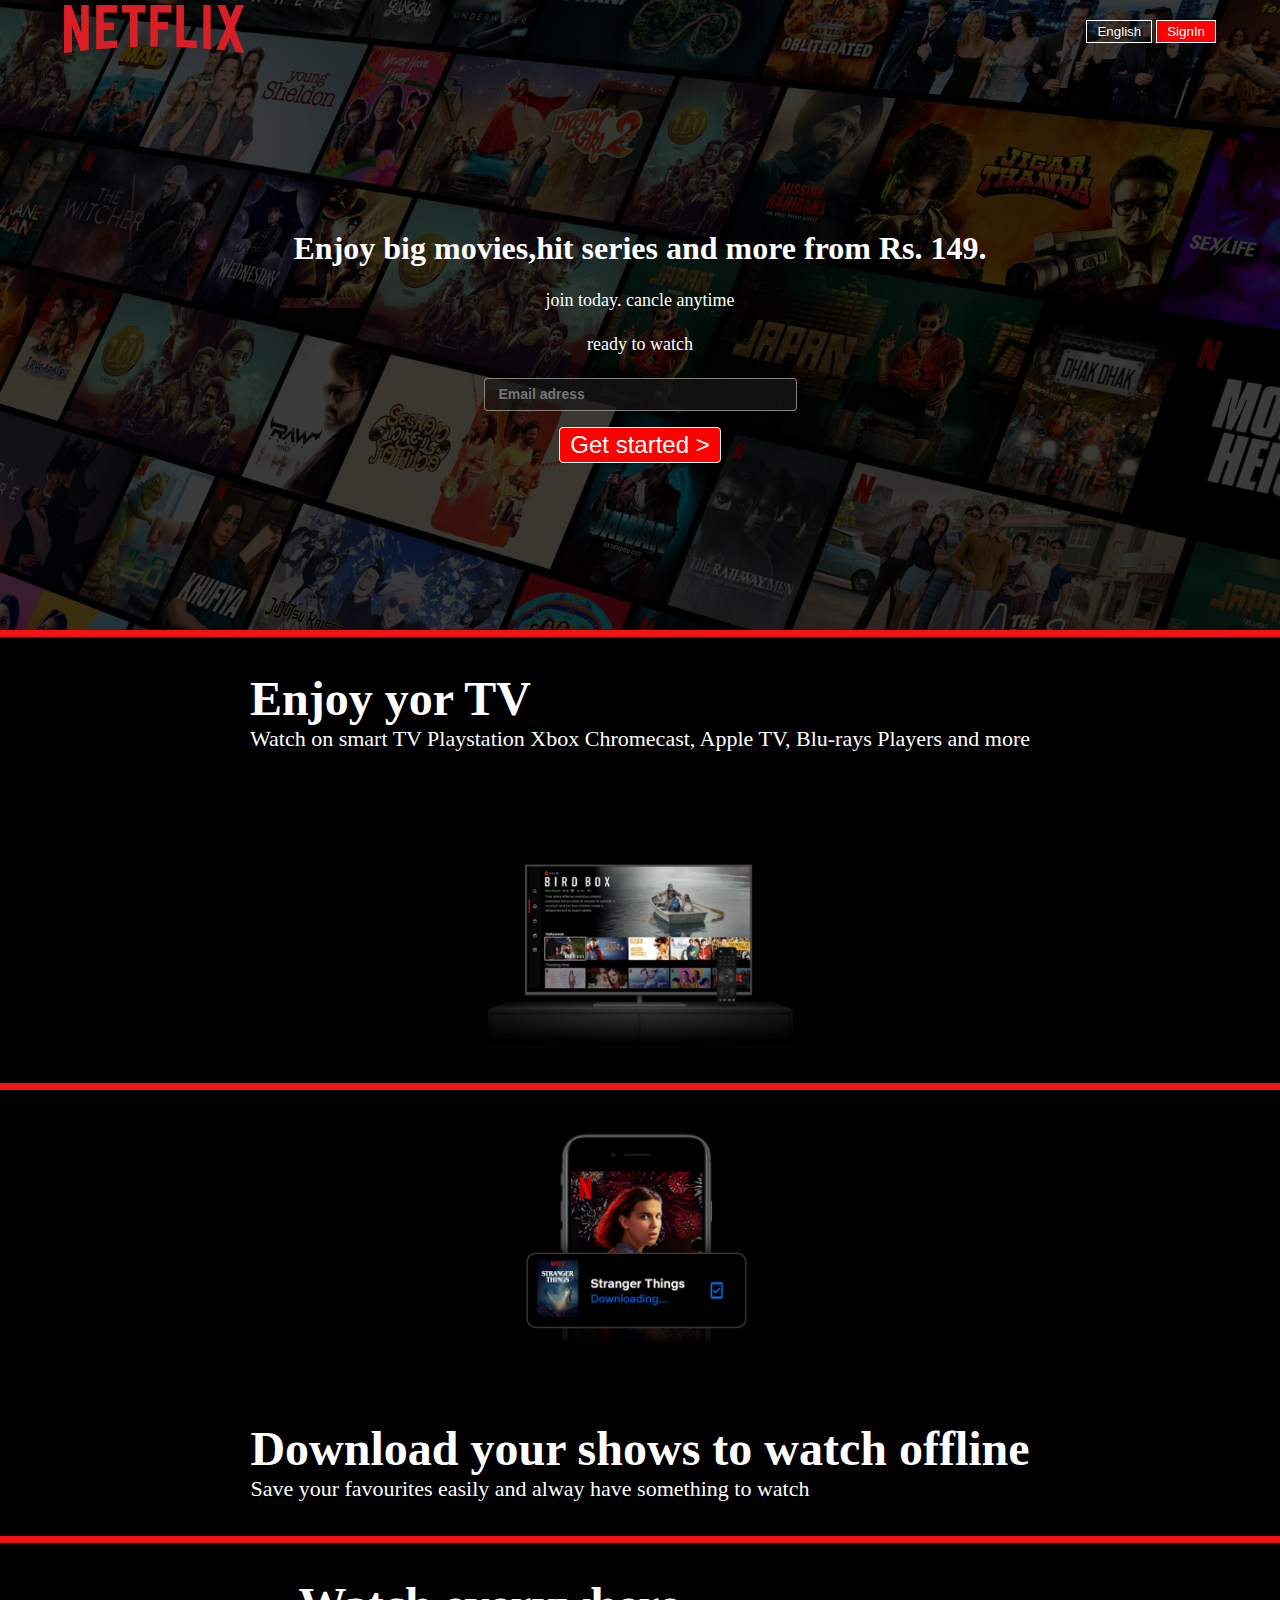
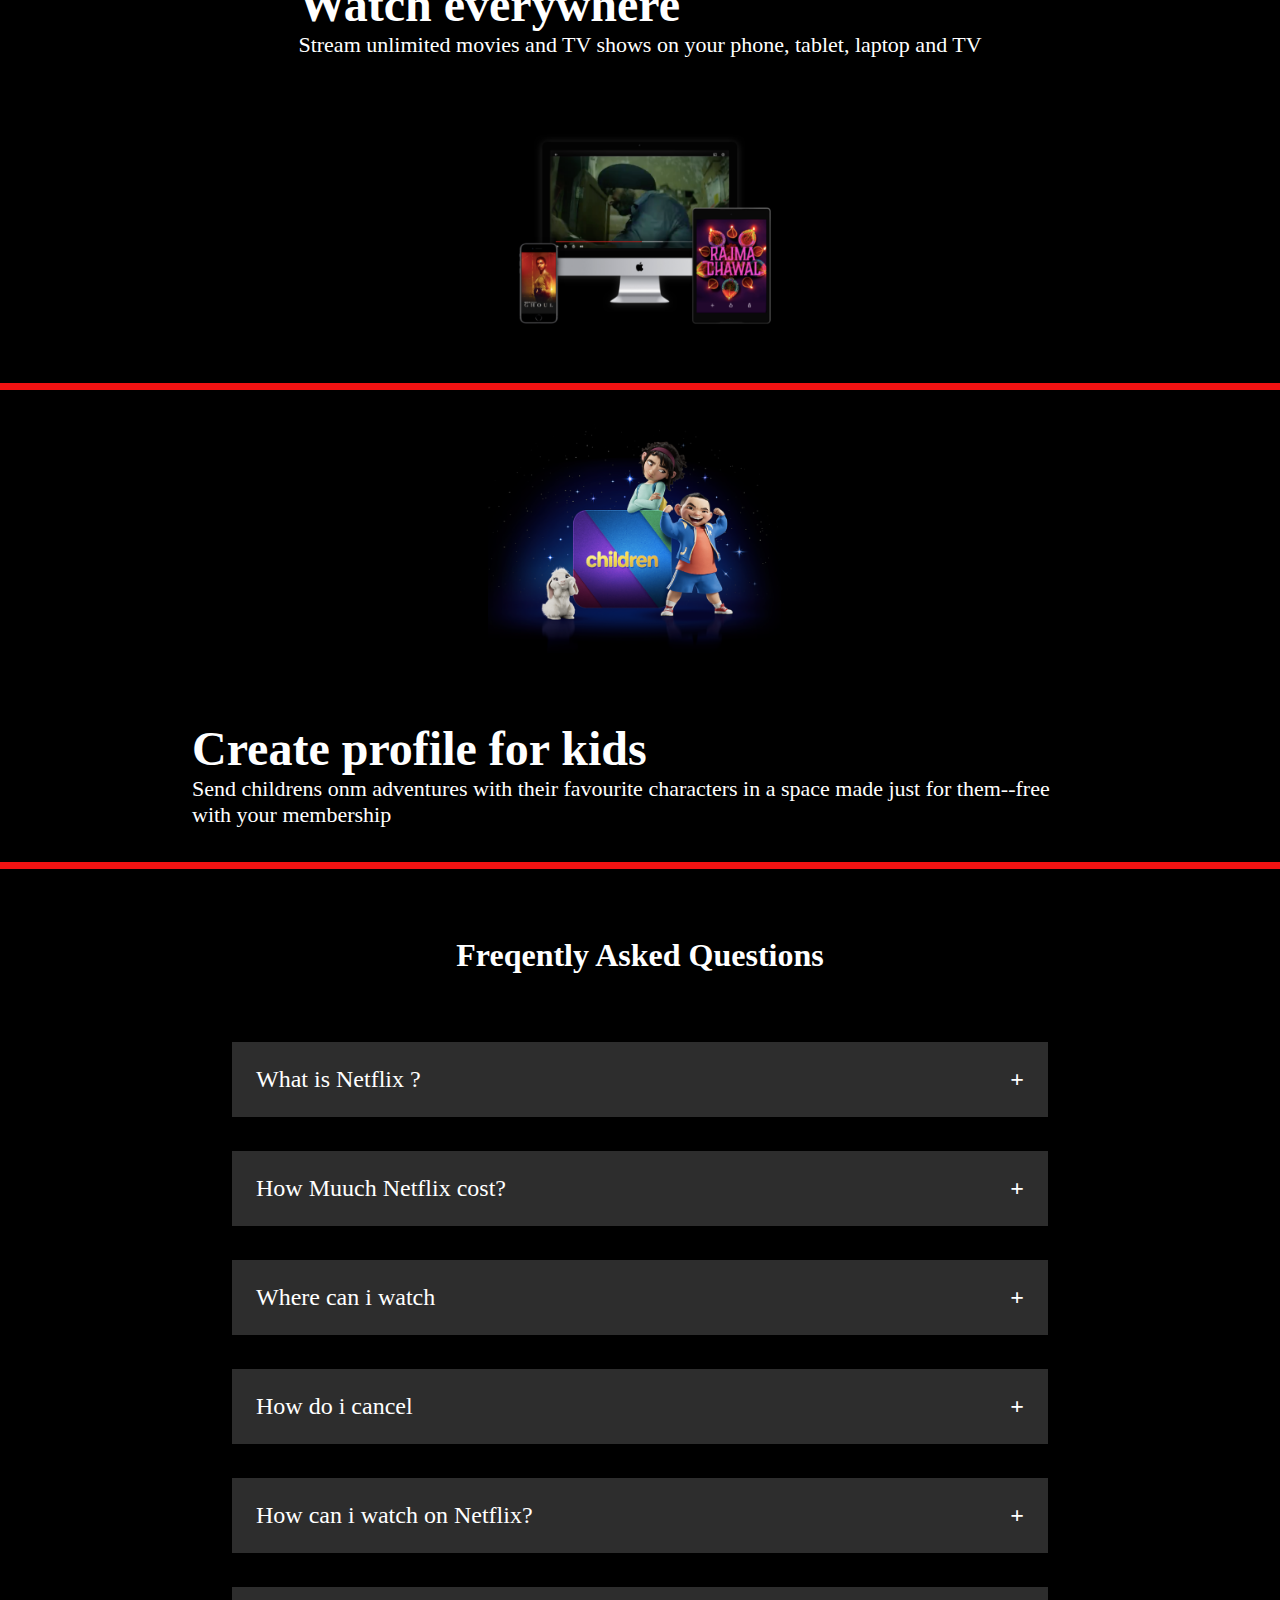
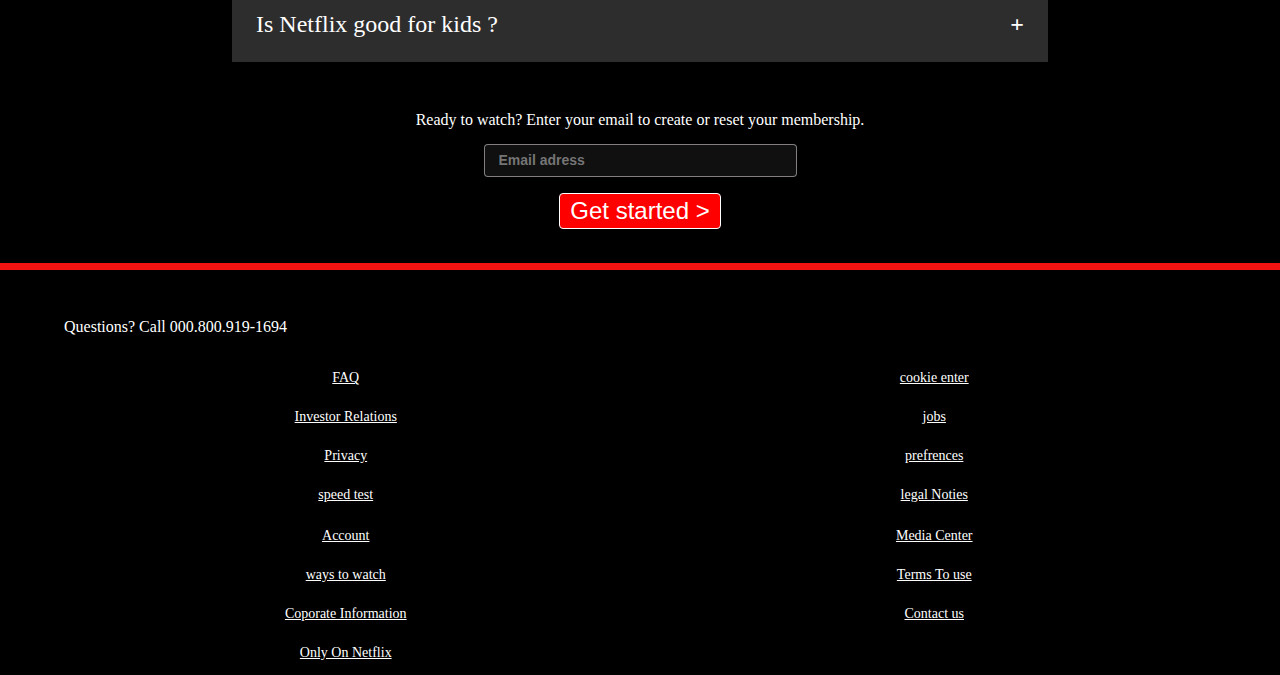
<file: netflix.html>
<!DOCTYPE html>
<html lang="en">

<head>
    <meta charset="UTF-8">
    <meta name="viewport" content="width=device-width, initial-scale=1.0">
    <title>Netflix</title>
    <link rel="stylesheet" href="netflix.css">
</head>

<body>
    <div class="main">
        <nav>
            <span><img src="logo.png" width="60%"></span>
            <div>
                <button class="btn ">English</button>
                <button class="btn btn-red-sm">SignIn</button>
            </div>
        </nav>
        <div class="box">
        </div>
        <div class="hero">
            <span>Enjoy big movies,hit series and more from Rs. 149.</span>
            <span>join today. cancle anytime</span>
            <span> ready to watch</span>
            <div class="hero-buttons">
                <input type="text" placeholder="Email adress">
                <button class="btn btn-red">Get started > </button>
            </div>
        </div>
        <div class="sepration">
        </div>
        <section class="first">
            <div>
                <span>Enjoy yor TV </span>
                <span> Watch on smart TV Playstation Xbox Chromecast,
                    Apple TV,
                    Blu-rays Players and more</span>
            </div>
            <div class="secimg">
                <img src="feature-1.png">
            </div>
        </section>
        <div class="sepration"></div>
        <section class="first second">
            <div class="secimg">
                <img src="feature-2.png">
            </div>
            <div>
                <span>Download your shows to watch offline </span>
                <span> Save your favourites easily and alway have something to watch</span>
            </div>

        </section>
        <div class="sepration"></div>
        <section class="first third">
            <div>
                <span>Watch everywhere</span>
                <span> Stream unlimited movies and TV shows on your phone, tablet, laptop and TV</span>
            </div>
            <div class="secimg">
                <img src="feature-3.png">
            </div>
        </section>
        <div class="sepration"></div>
        <section class="first fourth ">
            <div class="secimg">
                <img src="feature-4.png">
            </div>
            <div>
                <span>Create profile for kids</span>
                <span> Send childrens onm adventures with their favourite characters in a space made just for them--free
                    with your membership</span>
            </div>


        </section>
        <div class="sepration"></div>
        <section class="faq">
            <h2> Freqently Asked Questions</h2>
            <div class="faqbox">
                <span>What is Netflix ?</span>
                <span class="plus">&#43</span>
            </div>
            <div class="faqbox">
                <span>How Muuch Netflix cost?</span>
                <span class="plus">&#43</span>
            </div>
            <div class="faqbox">
                <span>Where can i watch</span>
                <span class="plus">&#43</span>
            </div>
            <div class="faqbox">
                <span>How do i cancel</span>
                <span class="plus">&#43</span>
            </div>
            <div class="faqbox">
                <span>How can i watch on Netflix?</span>
                <span class="plus">&#43</span>
            </div>
            <div class="faqbox">
                <span>Is Netflix good for kids ?</span>
                <span class="plus">&#43</span>
            </div>
            <div class="ready">
                <span>
                    Ready to watch? Enter your email to create or reset your membership.
                </span>
            </div>
            <div class="hero-buttons">
                <input type="text" placeholder="Email adress">
                <button class="btn btn-red">Get started > </button>
            </div>
        </section>
        <div class="sepration"></div>
        <footer>
            <div class="questions">
                Questions? Call 000.800.919-1694
            </div>
            <div class="footer">
                <div class="footer-items">
                    <a href="faq">FAQ</a>
                    <a href="faq">Investor Relations</a>
                    <a href="faq">Privacy</a>
                    <a href="faq">speed test</a>

                </div>
                <div class="footer-items">
                    <a href="faq">cookie enter </a>
                    <a href="faq">jobs </a>
                    <a href="faq">prefrences</a>
                    <a href="faq">legal Noties</a>

                </div>
                <div class="footer-items">
                    <a href="faq">Account</a>
                    <a href="faq">ways to watch</a>
                    <a href="faq">Coporate Information</a>
                    <a href="faq">Only On Netflix</a>

                </div>
                <div class="footer-items">
                    <a href="faq">Media Center</a>
                    <a href="faq">Terms To use</a>
                    <a href="faq">Contact us </a>

                </div>
            </div>
        </footer>

    </div>

</body>
<script>
</script>
</html>
</file>
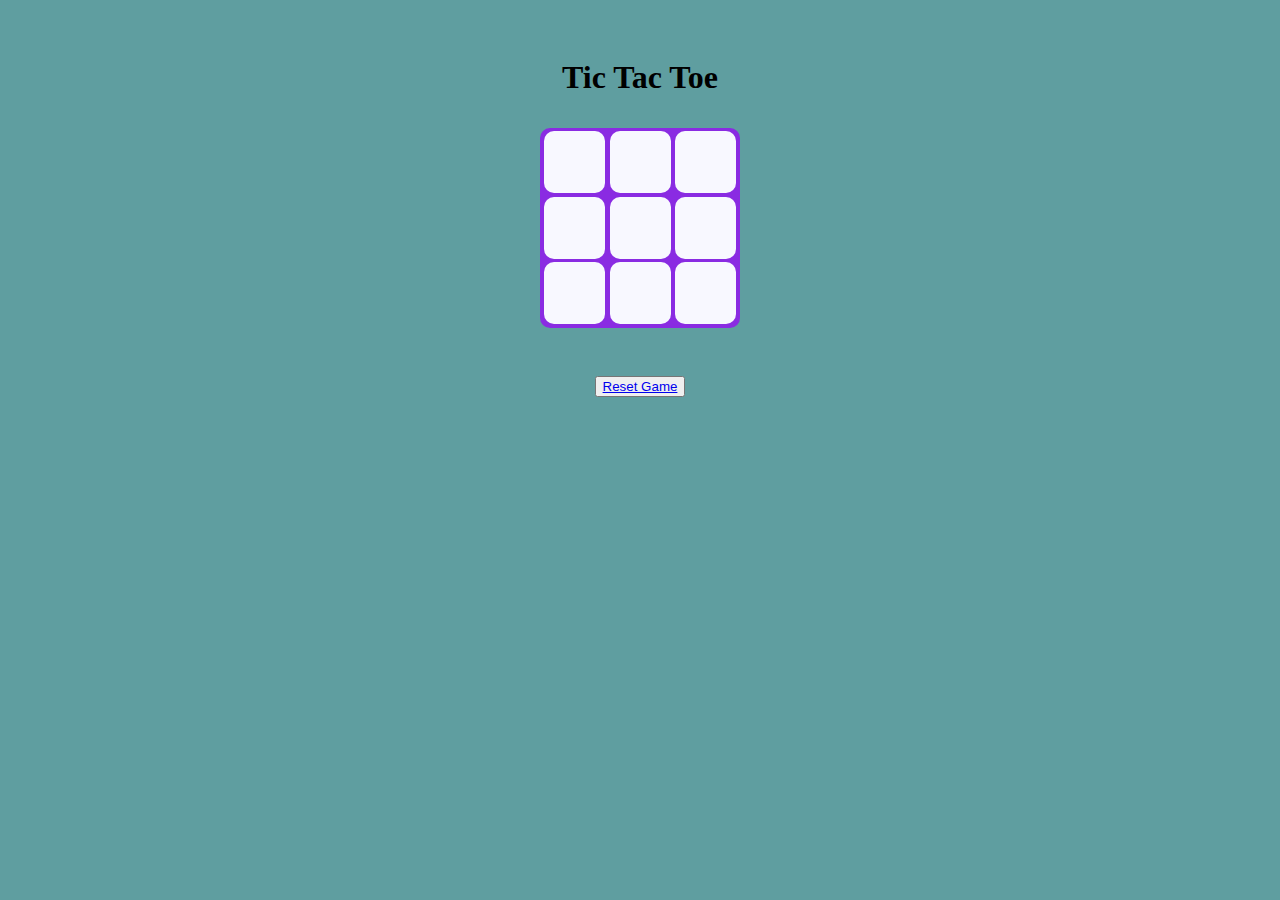
<file: tictactoe.html>
<!DOCTYPE html>
<html lang="en">
<head>
    <meta charset="UTF-8">
    <meta name="viewport" content="width=device-width, initial-scale=1.0">
    <title>Document</title>
    <link rel="stylesheet" href="tictactoe.css">
</head>
<body>
    <div class="msg">
        <p></p>
        <button class="newgame "><a href="tictactoe.html">New Game</a></button>
    </div>
    <h1 class=""> Tic Tac Toe</h1>
    <div class="game">
    <button class="box"></button>
    <button class="box"></button>
    <button class="box"></button>
    <button class="box"></button>
    <button class="box"></button>
    <button class="box"></button>
    <button class="box"></button>
    <button class="box"></button>
    <button class="box"></button>
    </div>
    <button id="reset" class= "reset"><a href="tictactoe.html">Reset Game</a></button>
</body>
<script src ="tictactoe.js"></script>
</html>
</file>
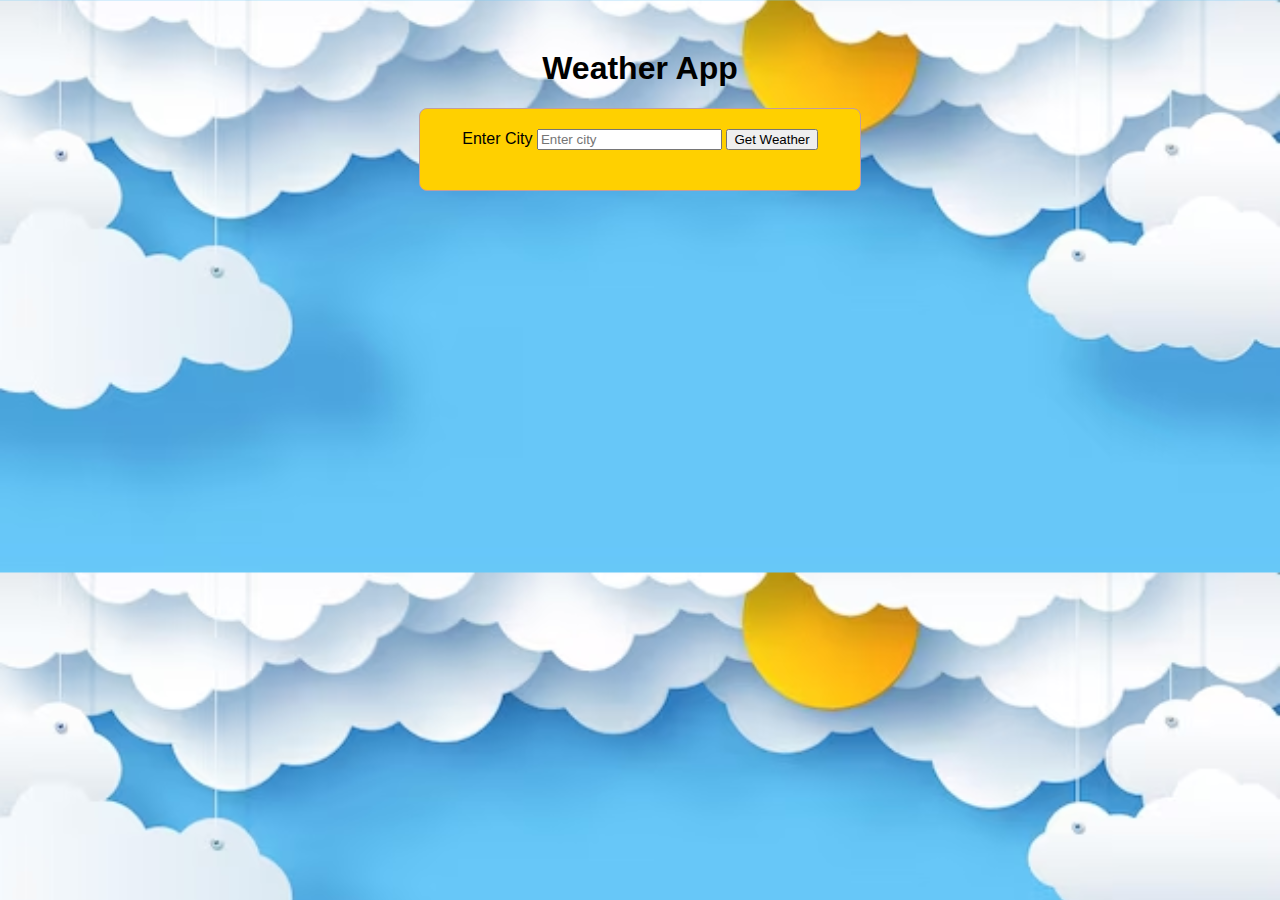
<file: weatherwebsite.html>
<!DOCTYPE html>
<html lang="en">
<head>
    <meta charset="UTF-8">
    <meta name="viewport" content="width=device-width, initial-scale=1.0">
    <title>Weather App</title>
    <link rel="stylesheet" href="weatherwebsite.css">
</head>
<body>
    <h1>Weather App</h1>
    <div id="weather-container">
        <label for="city">Enter City</label>
        <input type="text" id="city" placeholder="Enter city">
        <button onclick="getWeather()">Get Weather</button>
        <h2 id="location"></h2>
        <div id="weather-icon"></div>
        <p id="temperature"></p>
        <p id="description"></p>
    </div>
    <script src="weatherwebsite.js"></script>
</body>
</html>
</file>
<file: netflix.css>
* {
    margin: 0;
    padding: 0;
}

body {
    background-color: black;
}

.main {
    background-image: url("IN-en-20231218-popsignuptwoweeks-perspective_alpha_website_large.jpg");
    height: 70vh;
    position: relative;
    background-repeat: no-repeat;
    background-size: max(1200px, 100vw);
    background-position: center center;
}

.main .box {
    height: 70vh;
    width: 100%;
    opacity: 0.69;
    top: 0;
    background-color: black;
    position: absolute;
}

nav {
    display: flex;
    max-width: 80vw;
    margin: auto;
    justify-content: space-between;
    align-items: center;
    height: 62px;
}

nav img {
    position: relative;
    z-index: 10;
}

nav button {
    position: relative;
    z-index: 10;
}

.hero {
    height: calc(100% - 62px);
    display: flex;
    align-items: center;
    justify-content: center;
    flex-direction: column;
    color: white;
    position: relative;
    gap: 23px;
    padding: 0 30px;
}

.hero>:first-child {
    font-weight: 900;
    font-size: 45px;
    text-align: center;
}

.hero>:nth-child(2) {
    font-weight: 400;
    font-size: 24px;
    text-align: center;
}

.hero>:nth-child(3) {
    font-weight: 400;
    font-size: 20px;
    text-align: center;
}

.sepration {
    height: 7px;
    background-color: rgb(241, 18, 18);
}

.btn {
    padding: 3px 10px;
    font-weight: 400;
    color: white;
    background-color: rgba(248, 243, 243, 0.021);
    border: 1px solid white;
    cursor: pointer;
}

.btn-red {
    background-color: red;
    padding: 3px 24px;
    font-size: 20px;
    border-radius: 4px;
    color: white;
}

.btn-red-sm {
    background-color: red;
    color: white;
}

.hero-buttons {
    display: flex;
    align-items: center;
    justify-content: center;
    gap: 16px;
}

.main input {
    padding: 7px 101px 8px 14px;
    font-weight: 900;
    font-size: 14px;
    border-radius: 4px;
    color: white;
    background-color: rgba(23, 23, 23, 0.7);
    border: 1px solid rgba(246, 238, 238, 0.5)
}

.first {
    display: flex;
    justify-content: center;
    max-width: 70vw;
    margin: auto;
    color: white;
    align-items: center;
}

.secimg {

    position: relative;

}


.secimg img {
    width: 401px;
    position: relative;
    z-index: 10;
}

section.first>div {
    display: flex;
    flex-direction: column;
    padding: 34px 0;

}

.first>div :first-child {
    font-size: 48px;
    font-weight: bolder;
}

section.first>div :nth-child(2) {
    font-size: 22px;

}

.hero-buttons {
    display: flex;
    flex-direction: column;
    align-items: center;
    justify-content: center;
    gap: 16px;
}

.faq h2 {
    text-align: center;
    padding: 34px;
    font-size: 48px;
}

.faq {
    background-color: black;
    color: white;
    padding: 34px;
    font-size: 24px;
}

.faqbox:hover {
    color: white;
    background-color: rgb(100, 92, 92);
}

.faqbox {
    color: white;
    transition: all 1s ease-out;
    display: flex;
    justify-content: space-between;
    background-color: #2d2d2d;
    padding: 24px;
    max-width: 60vw;
    margin: 34px auto;
    cursor: pointer;
}

.plus {
    color: white;
    font-weight: bolder;
}

footer {
    color: white;
    max-width: 90vw;
    margin: auto;
    padding: 14px;
}

.questions {
    padding: 34px 0;
}

.footer {
    display: grid;
    grid-template-columns: 1fr 1fr 1fr 1fr;
    color: white;
}

.footer a {
    font-size: 14px;
    color: white;
}

.footer-items {
    align-items: center;
    display: flex;
    flex-direction: column;
    gap: 23px;
}

.ready span {
    display: flex;
    justify-content: center;
    align-items: center;
    padding: 15px 0;
}


@media screen and (max-width:1300px) {
    nav {
        max-width: 90vw;
    }

    .first {
        flex-wrap: wrap;
    }

    .secimg img {
        width: 305px;
    }

    .hero>:first-child {
        font-size: 32px;
    }

    .hero>:nth-child(2) {
        font-size: 18px;
    }

    .hero>:nth-child(3) {
        font-size: 18px;
    }

    .btn-red {
        background-color: red;
        padding: 3px 10px;
        font-size: 24px;
        border-radius: 4px;
        color: white;
    }

    .faq h2 {
        font-size: 32px;
    }

    .footer {
        display: grid;
        grid-template-columns: 1fr 1fr;
        color: white;
        gap: 25px;
    }

    .ready span {
        display: flex;
        justify-content: center;
        align-items: center;
        padding: 15px 0;
        font-size: 16px;
    }

}
</file>
<file: tictactoe.css>
body{
    background-color:cadetblue;
    display:flex;
    justify-content:center;
    text-align: center;
    align-items: center;
    flex-direction: column;
    align-items: center;

}
    
.game{
display:flex;
flex-direction: row;
flex-wrap: wrap;
justify-content: space-evenly;
align-content: space-evenly;
color:black;
background-color: blueviolet;
border-radius:10px;
width:200px;
height:200px;
padding:0;
margin-top:10px;
}
.box{
    color: black;
    background-color: ghostwhite;
    border-radius: 10px;
    width:30.5%;
    height:62px;
    font-size:2rem;
    border:none;
}

#reset{
        margin-top: 3rem;

}

P{
    color: rgb(242, 211, 12);
    font-size: 30px;

}
.hide{
    display:none;
}

.newgame{
    background-color:rgb(35, 33, 33);
    color: hsl(0, 87%, 49%);
    font-size: 20px;
    margin-top: 120px;
}
.newreset{
    display:none;
}
.newgame a{
    color:crimson;
    background-color:black;

}
</file>
<file: weatherwebsite.css>
body {
    height: 100%;
    font-family: Arial, sans-serif;
    background-image: url("cloud.avif");
    background-size:cover;
    text-align: center;
    margin: 50px;
  
}

#weather-container {
    max-width: 400px;
    margin: 0 auto;
    text-align: center;
    background-color:rgb(255, 208, 0) ;
    padding: 20px;
    border: 1px solid #c29d9d;
    border-radius: 8px;
}

#weather-icon {
    max-width: 200px;
    margin: 0 auto;
}
</file>
